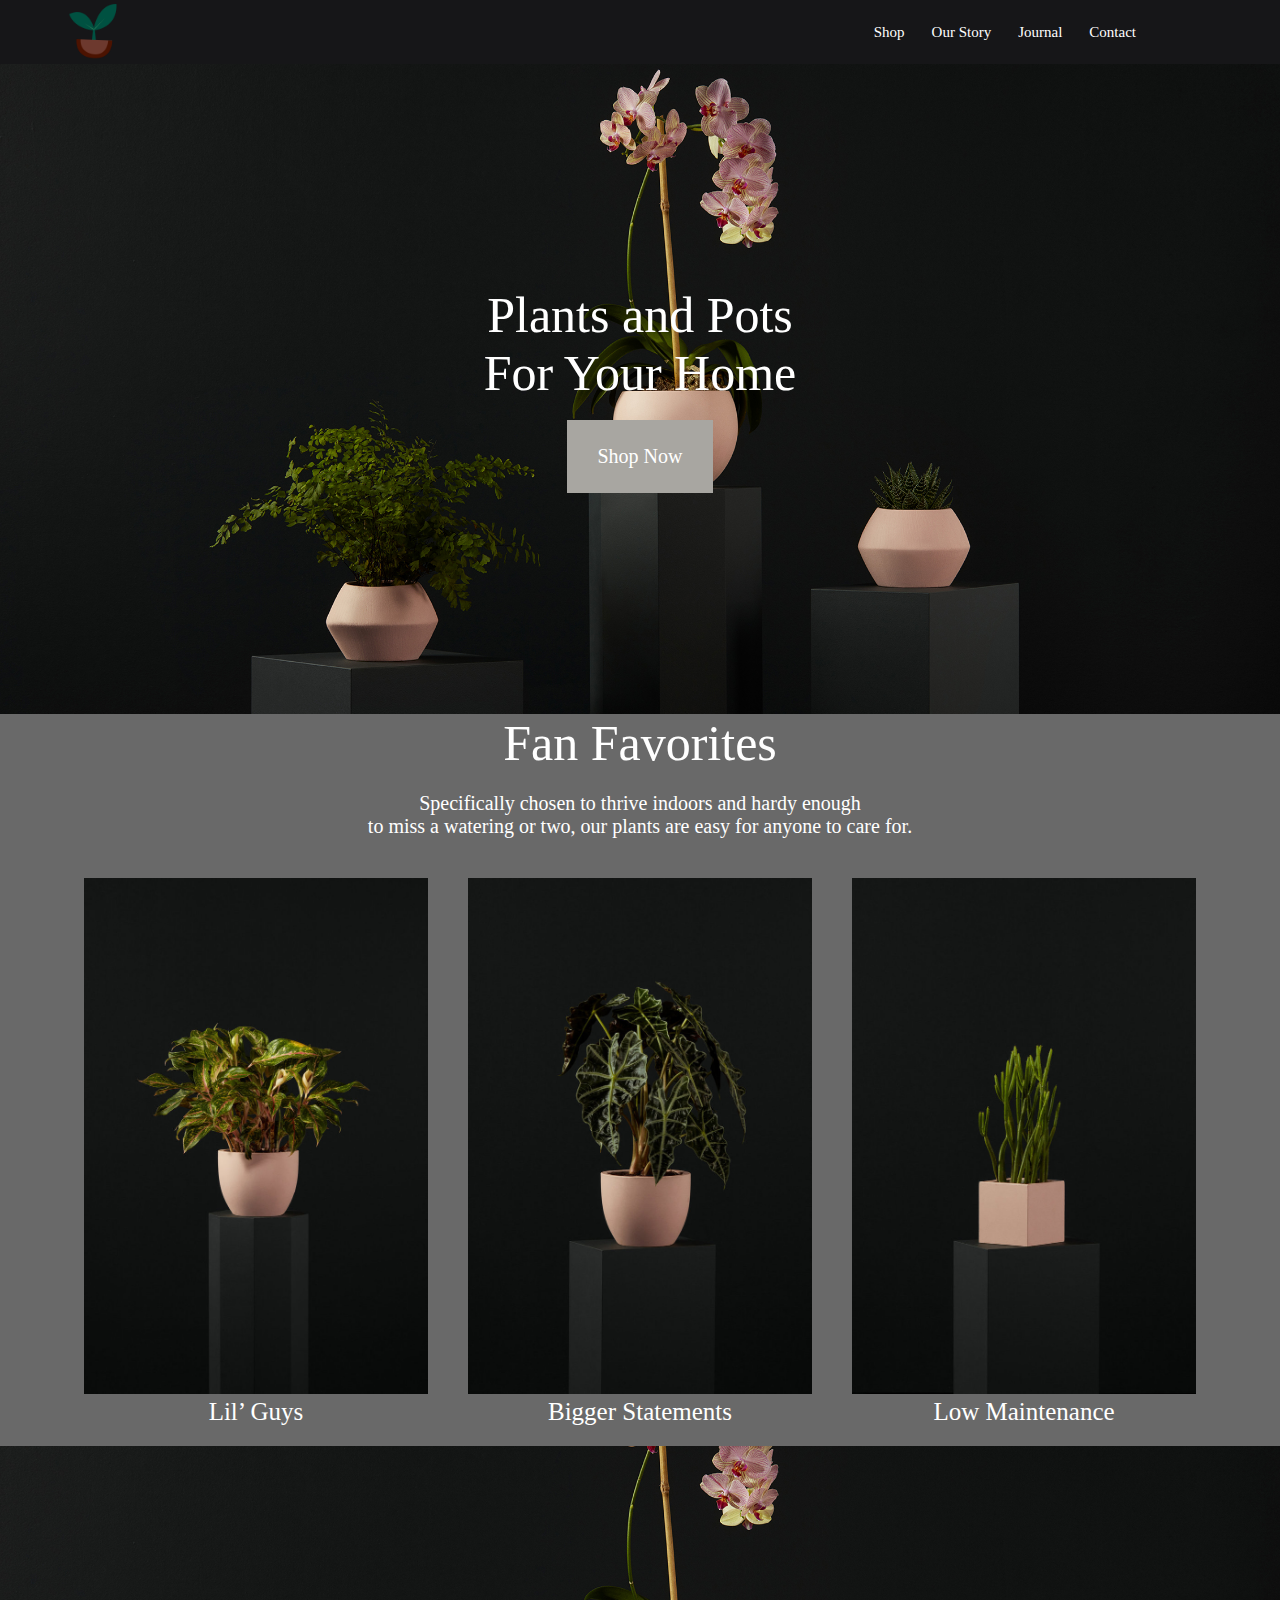
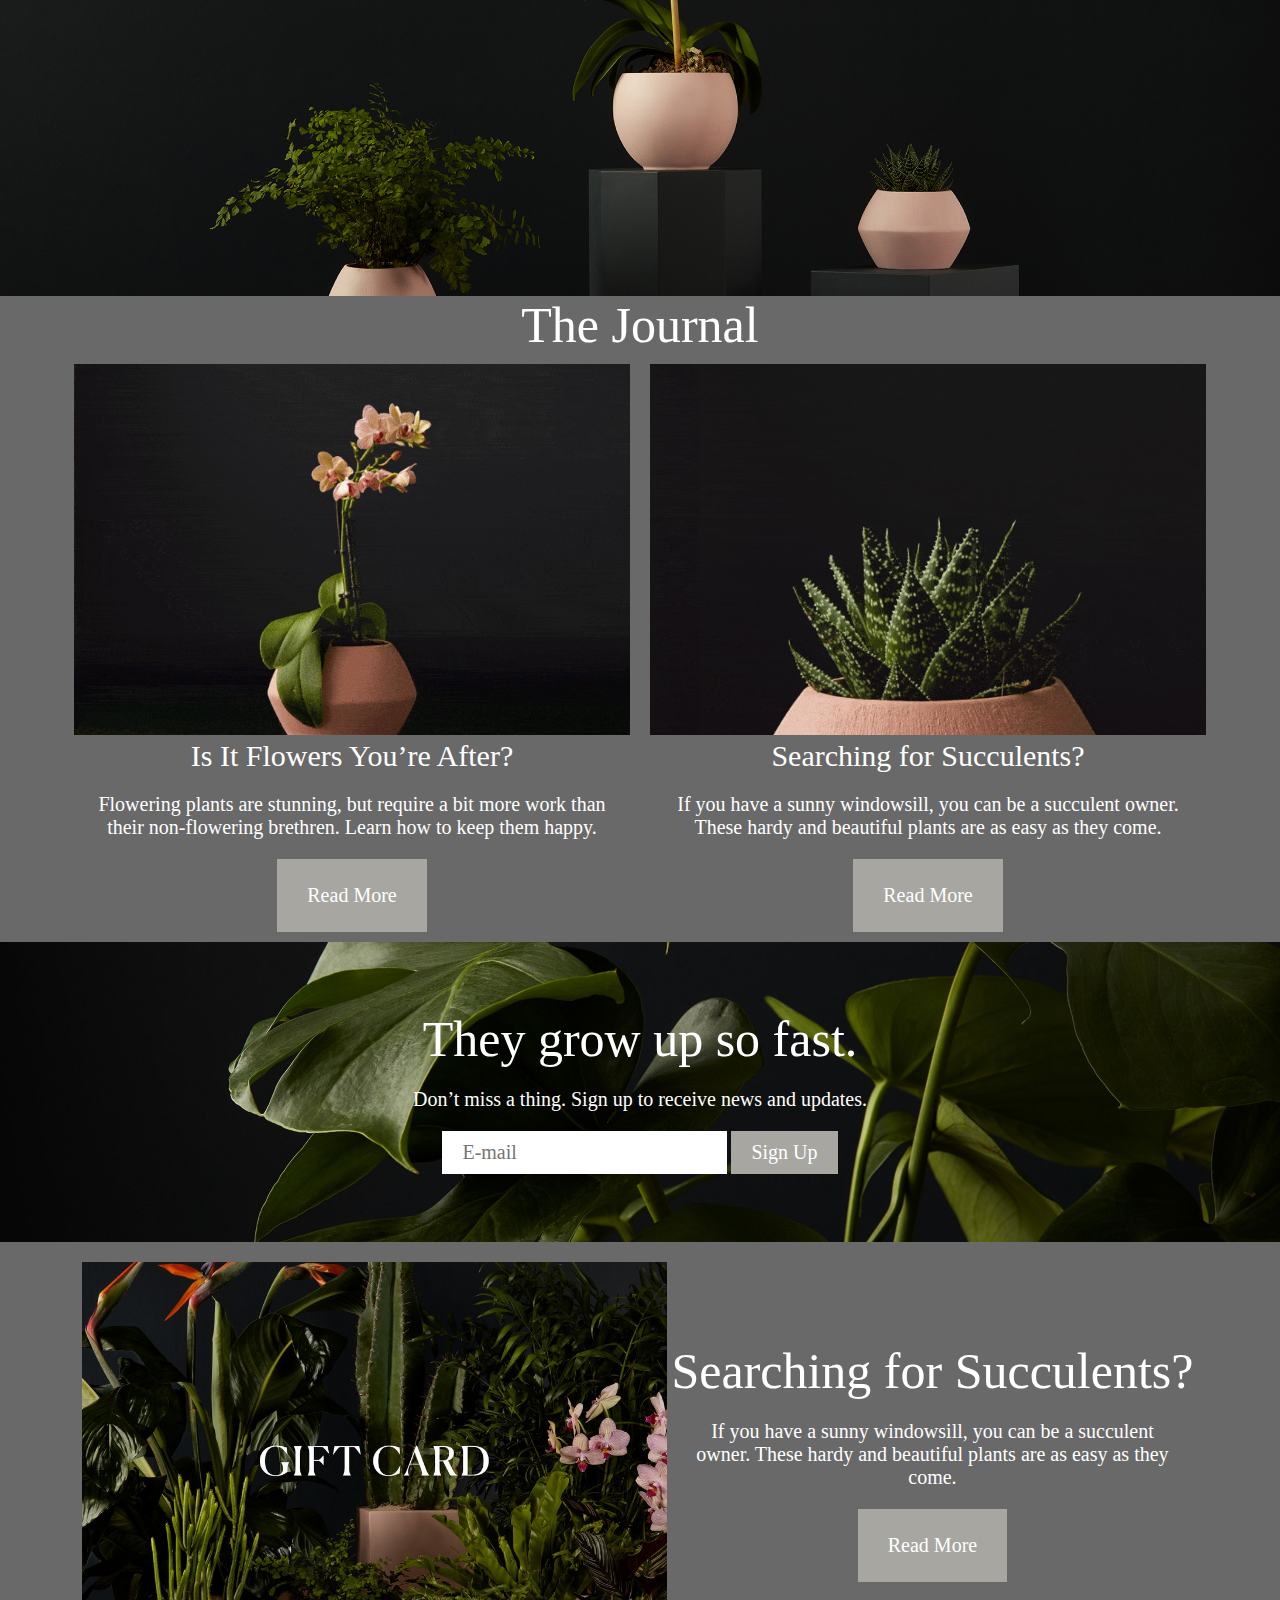
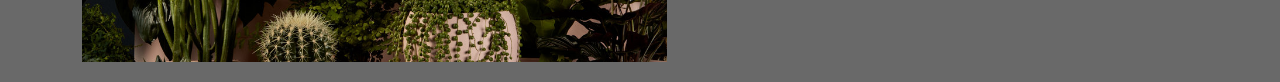
<file: index.html>
<!DOCTYPE html>
<html>
    <head>
        <meta charset="utf-8">
        <title>Plants Shop</title>
        <meta name="viewport" content="width=device-width, initial-scale=1.0">
        <link rel="stylesheet" href="css/style.css">
        <link rel="stylesheet" href="https://use.fontawesome.com/releases/v5.13.0/css/all.css" integrity="sha384-Bfad6CLCknfcloXFOyFnlgtENryhrpZCe29RTifKEixXQZ38WheV+i/6YWSzkz3V" crossorigin="anonymous" />
        
    </head>
    <body>
        <header>
            <div class="container">
                <nav class = "flex__box">
                   <div class="logo"><a href="index.html"><img src="images/l1.htm" alt="" height="60px"></a></div>
                   <div class = "menu flex__box">
                        <ul id = "nav__ul" class = "flex__box">
                            <li><a href="shop.html">Shop</a></li>
                            <li><a href="our-story.html">Our Story</a></li>
                            <li><a href="journal.html">Journal</a></li>
                            <li><a href="contact.html">Contact</a></li>
                        </ul>
                        <div class = "icons flex__box">
                            <a href="#"><i class="fab fa-facebook-f"></i></a>
                            <a href="#"><i class="fab fa-twitter"></i></a>
                            <a href="#"><i class="fab fa-instagram"></i></a>
                            <a href="#"><i class="fas fa-shopping-cart"></i></a>
                        </div>
                    </div>
                    <div class = "burger">
                        <i class="fas fa-bars"></i>
                    </div>
                </nav>
            </div>
        </header>

        <section class="section-one">
            <p class="big-text">Plants and Pots</p>
            <p  class="big-text">For Your Home</p>
            <br>
            <a href="shop.html"><button class="btn">Shop Now</button></a>
        </section>

        <section class="section-two">
            <p class="big-text">Fan Favorites</p>
            <p class="normal-text">
                Specifically chosen to thrive indoors and hardy enough
                <br>
                 to miss a watering or two, our plants are easy for anyone to care for.
            </p>
            <div class="product-container">
                <div class="product-item">
                    <div class="product"><a href="shop-lily.html"><img src="images/1.jpg" alt="" width="100%"></a></div>
                    <p class="big-text">Lil’ Guys</p>
                </div>
                <div class="product-item">
                    <div class="product"><a href="#"><img src="images/2.jpg" alt="" width="100%"></a></div>
                    <p class="big-text">Bigger Statements</p>
                </div>
                <div class="product-item">
                    <div class="product"><a href="#"><img src="images/3.jpg" alt="" width="100%"></a></div>
                    <p class="big-text">Low Maintenance</p>
                </div>
            </div>
        </section>

        <section class="section-three"></section>

    <section class="section-four">
        <p class="big-text">The Journal</p>
        <div class="product-container">
            <div class="product-item">
                <div class="product"><img src="images/4.gif" alt="" width="100%"></div>
                <p class="big-text">Is It Flowers You’re After?</p>
                <p class="normal-text">Flowering plants are stunning, but require a bit more work than their non-flowering brethren. Learn how to keep them happy.</p>
                <a href="journal.html"><button class="btn">Read More</button></a>
            </div>
            <div class="product-item">
                <div class="product"><img src="images/5.gif" alt="" width="100%"></div>
                <p class="big-text">Searching for Succulents?</p>
                <p class="normal-text">If you have a sunny windowsill, you can be a succulent owner. These hardy and beautiful plants are as easy as they come.</p>
                <a href="journal.html"><button class="btn">Read More</button></a>
            </div>
        </div>
    </section>

        <section class="section-five">
            <div class="email-container">
                <p class="big-text">They grow up so fast.</p>
                <p class="normal-text">Don’t miss a thing. Sign up to receive news and updates.</p>
                <input placeholder="E-mail" class="email-input">
                <button class="btn sign-up">Sign Up</button>
            </div>
        </section>

        <section class="section-six">
            <div class="product-container">
                <div class="product-item gift-left">
                </div>
                <div class="product-item gift-right">
                    <p class="big-text">Searching for Succulents?</p>
                    <p class="normal-text">If you have a sunny windowsill, you can be a succulent owner. These hardy and beautiful plants are as easy as they come.</p>
                   <a href="gift-card.html"><button class="btn">Read More</button></a>
                </div>
            </div>
        </section>


        <script src="js/script.js"></script>
    </body>
</html>
</file>
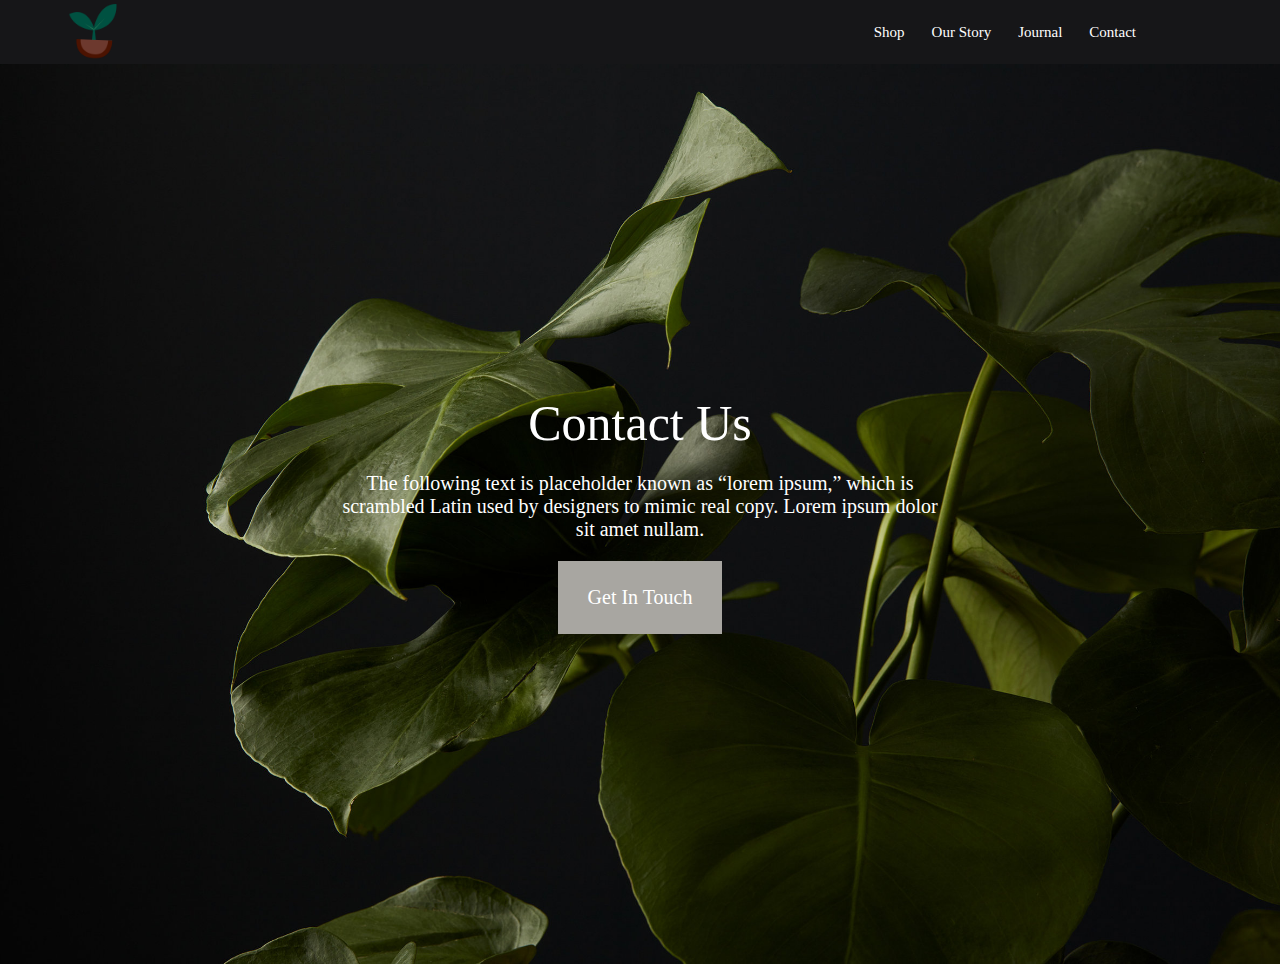
<file: contact.html>
<!DOCTYPE html>
<html>
    <head>
        <meta charset="utf-8">
        <title>Plants Shop | Contact</title>
        <meta name="viewport" content="width=device-width, initial-scale=1.0">
        <link rel="stylesheet" href="css/style.css">
        <link rel="stylesheet" href="https://use.fontawesome.com/releases/v5.13.0/css/all.css" integrity="sha384-Bfad6CLCknfcloXFOyFnlgtENryhrpZCe29RTifKEixXQZ38WheV+i/6YWSzkz3V" crossorigin="anonymous" />
    </head>
    </head>
    <body>
        <header>
            <div class="container">
                <nav class = "flex__box">
                   <div class="logo"><a href="index.html"><img src="images/l1.htm" alt="" height="60px"></a></div>
                   <div class = "menu flex__box">
                        <ul id = "nav__ul" class = "flex__box">
                            <li><a href="shop.html">Shop</a></li>
                            <li><a href="our-story.html">Our Story</a></li>
                            <li><a href="journal.html">Journal</a></li>
                            <li><a href="contact.html">Contact</a></li>
                        </ul>
                        <div class = "icons flex__box">
                            <a href="#"><i class="fab fa-facebook-f"></i></a>
                            <a href="#"><i class="fab fa-twitter"></i></a>
                            <a href="#"><i class="fab fa-instagram"></i></a>
                            <a href="#"><i class="fas fa-shopping-cart"></i></a>
                        </div>
                    </div>
                    <div class = "burger">
                        <i class="fas fa-bars"></i>
                    </div>
                </nav>
            </div>
        </header>

        <div class="contact-bg">
            <div class="contact-container">
                <p class="big-text">Contact Us</p>
                <p class="normal-text">The following text is placeholder known as “lorem ipsum,” which is scrambled Latin used by designers to mimic real copy. Lorem ipsum dolor sit amet nullam.</p>
                <button class="btn">Get In Touch</button>
            </div>
        </div>


        <script src="js/script.js"></script>
    </body>
</html>
</file>
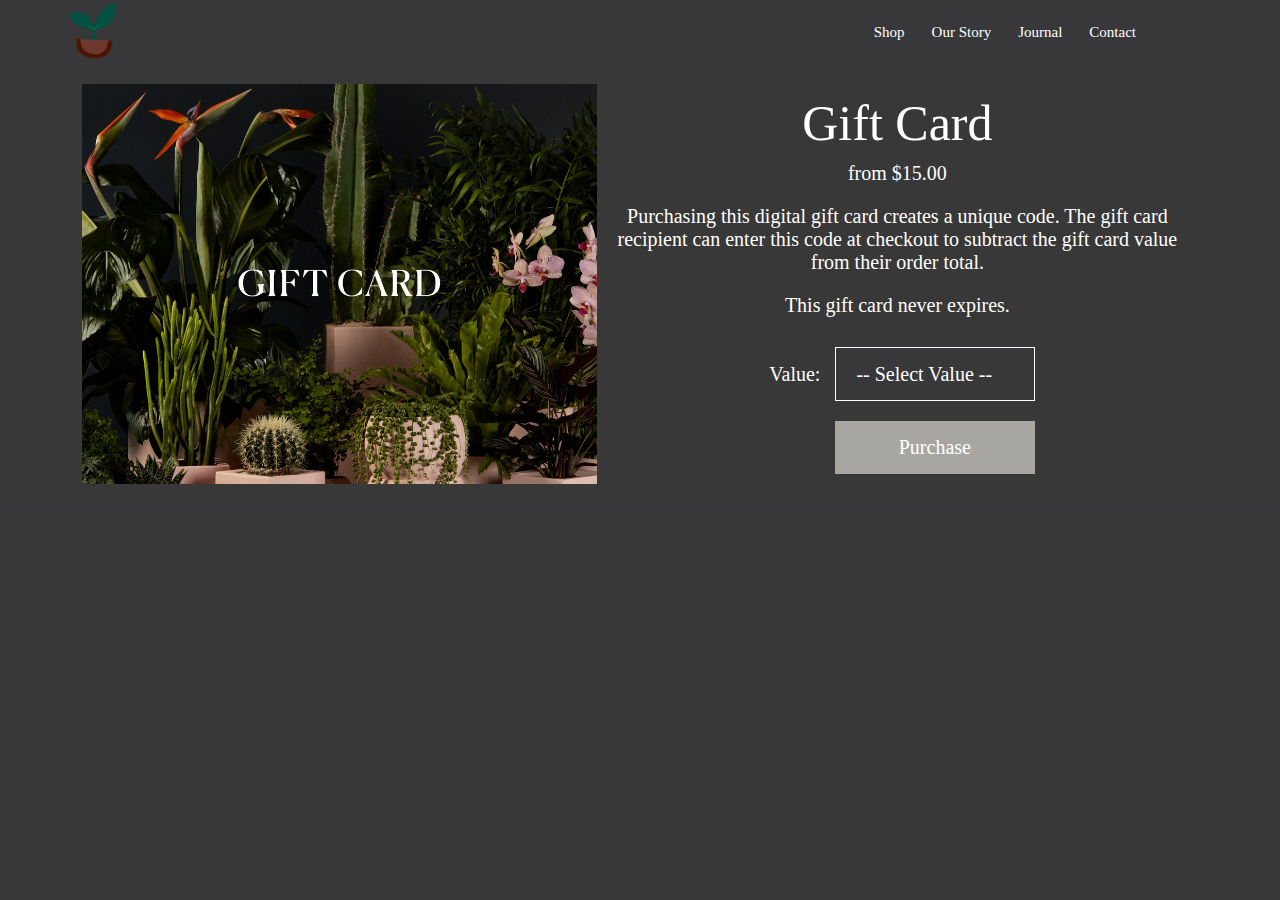
<file: gift-card.html>
<!DOCTYPE html>
<html>
    <head>
        <meta charset="utf-8">
        <title>Plants Shop | Contact</title>
        <meta name="viewport" content="width=device-width, initial-scale=1.0">
        <link rel="stylesheet" href="css/style.css">
        <link rel="stylesheet" href="https://use.fontawesome.com/releases/v5.13.0/css/all.css" integrity="sha384-Bfad6CLCknfcloXFOyFnlgtENryhrpZCe29RTifKEixXQZ38WheV+i/6YWSzkz3V" crossorigin="anonymous" />
    </head>
    <body id="shop-header">
        <header>
            <div class="container">
                <nav class = "flex__box">
                   <div class="logo"><a href="index.html"><img src="images/l1.htm" alt="" height="60px"></a></div>
                   <div class = "menu flex__box">
                        <ul id = "nav__ul" class = "flex__box">
                            <li><a href="shop.html">Shop</a></li>
                            <li><a href="our-story.html">Our Story</a></li>
                            <li><a href="journal.html">Journal</a></li>
                            <li><a href="contact.html">Contact</a></li>
                        </ul>
                        <div class = "icons flex__box">
                            <a href="#"><i class="fab fa-facebook-f"></i></a>
                            <a href="#"><i class="fab fa-twitter"></i></a>
                            <a href="#"><i class="fab fa-instagram"></i></a>
                            <a href="#"><i class="fas fa-shopping-cart"></i></a>
                        </div>
                    </div>
                    <div class = "burger">
                        <i class="fas fa-bars"></i>
                    </div>
                </nav>
            </div>
        </header>
        
        <section class="section-six" id="gift-card-purchase">
            <div class="product-container">
                <div class="product-item gift-left">
                </div>
                <div class="product-item gift-right">
                    <p class="big-text">Gift Card</p>
                    <p id="gift-card-value" class="normal-text">from $15.00</p>
                    <p class="normal-text">Purchasing this digital gift card creates a unique code. The gift card recipient can enter this code at checkout to subtract the gift card value from their order total.</p>
                    <p class="normal-text">This gift card never expires.</p>
                    <!-- <button class="btn">Purchase</button> -->
                    <form  class="gCard-form">
                        <label for="gCard-value" class="normal-text">Value: </label>
                        <select id="gCard-value" >
                            <option value="from $15.00">-- Select Value --</option>
                            <option value="$15.00">$15.00</option>
                            <option value="$20.00">$20.00</option>
                            <option value="$25.00">$25.00</option>
                            <option value="$30.00">$30.00</option>
                        </select>
                    </form>
                    <input type="submit" value="Purchase" class="btn" id="gift-card">

                </div>
            </div>
        </section>














        <script src="js/script.js"></script>
    </body>
</html>
</file>
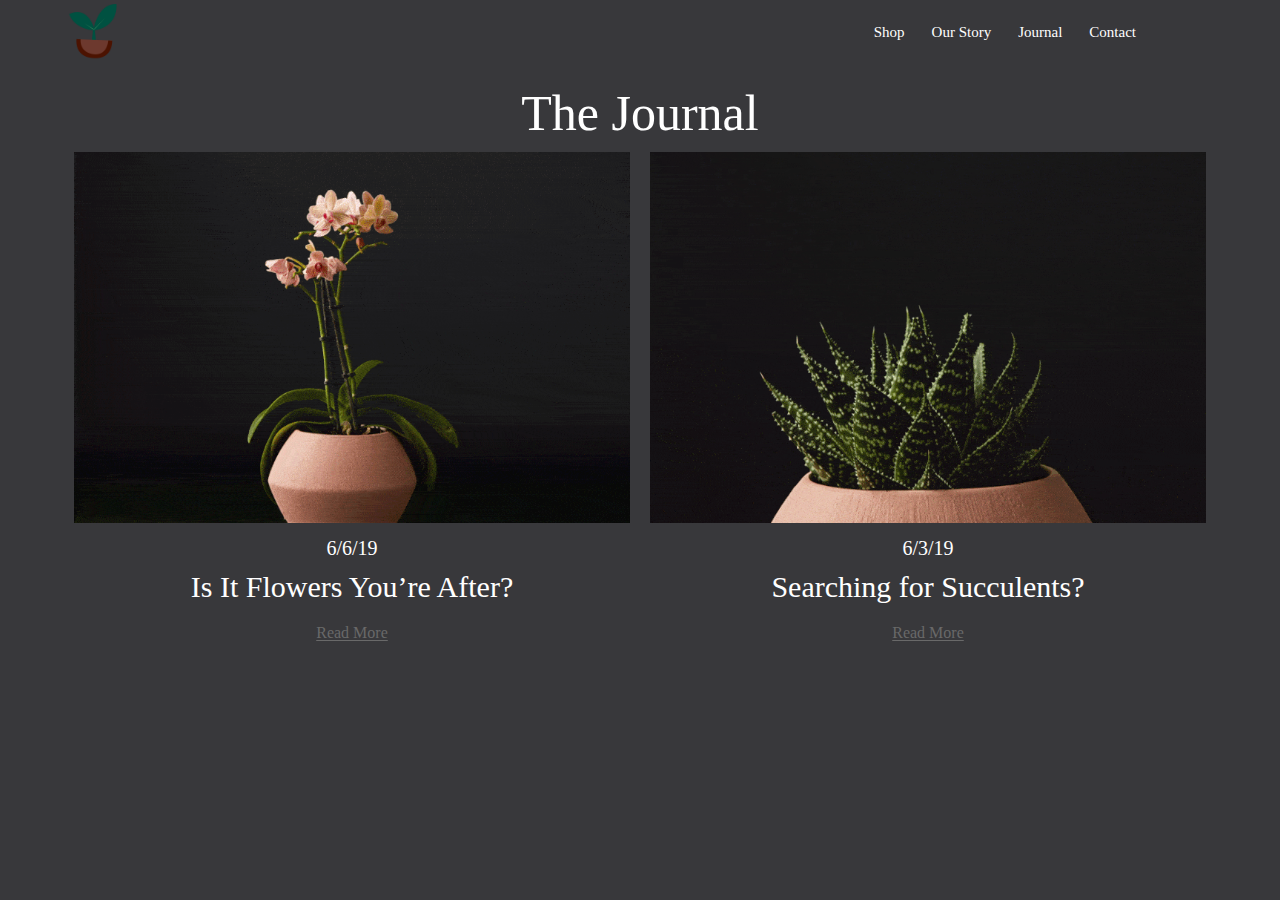
<file: journal.html>
<!DOCTYPE html>
<html>
    <head>
        <meta charset="utf-8">
        <title>Plants Shop | Journal</title>
        <meta name="viewport" content="width=device-width, initial-scale=1.0">
        <link rel="stylesheet" href="css/style.css">
        <link rel="stylesheet" href="https://use.fontawesome.com/releases/v5.13.0/css/all.css" integrity="sha384-Bfad6CLCknfcloXFOyFnlgtENryhrpZCe29RTifKEixXQZ38WheV+i/6YWSzkz3V" crossorigin="anonymous" />

    </head>
    <body id="shop-header">
        <header>
            <div class="container">
                <nav class = "flex__box">
                   <div class="logo"><a href="index.html"><img src="images/l1.htm" alt="" height="60px"></a></div>
                   <div class = "menu flex__box">
                        <ul id = "nav__ul" class = "flex__box">
                            <li><a href="shop.html">Shop</a></li>
                            <li><a href="our-story.html">Our Story</a></li>
                            <li><a href="journal.html">Journal</a></li>
                            <li><a href="contact.html">Contact</a></li>
                        </ul>
                        <div class = "icons flex__box">
                            <a href="#"><i class="fab fa-facebook-f"></i></a>
                            <a href="#"><i class="fab fa-twitter"></i></a>
                            <a href="#"><i class="fab fa-instagram"></i></a>
                            <a href="#"><i class="fas fa-shopping-cart"></i></a>
                        </div>
                    </div>
                    <div class = "burger">
                        <i class="fas fa-bars"></i>
                    </div>
                </nav>
            </div>
        </header>

        <section class="section-four">
            <p class="big-text">The Journal</p>
            <div class="product-container">
                <div class="product-item">
                    <div class="product"><img src="images/4.gif" alt="" width="100%"></div>
                    <p class="normal-text">6/6/19</p>
                    <p class="big-text">Is It Flowers You’re After?</p>
                    <a href="read-more.html" class="read-more-link">Read More</a>
                </div>
                <div class="product-item">
                    <div class="product"><img src="images/5.gif" alt="" width="100%"></div>
                    <p class="normal-text">6/3/19</p>
                    <p class="big-text">Searching for Succulents?</p>
                    <a href="read-more.html" class="read-more-link">Read More</a>
                </div>
            </div>
        </section>



        <script src="js/script.js"></script>
    </body>
</html>
</file>
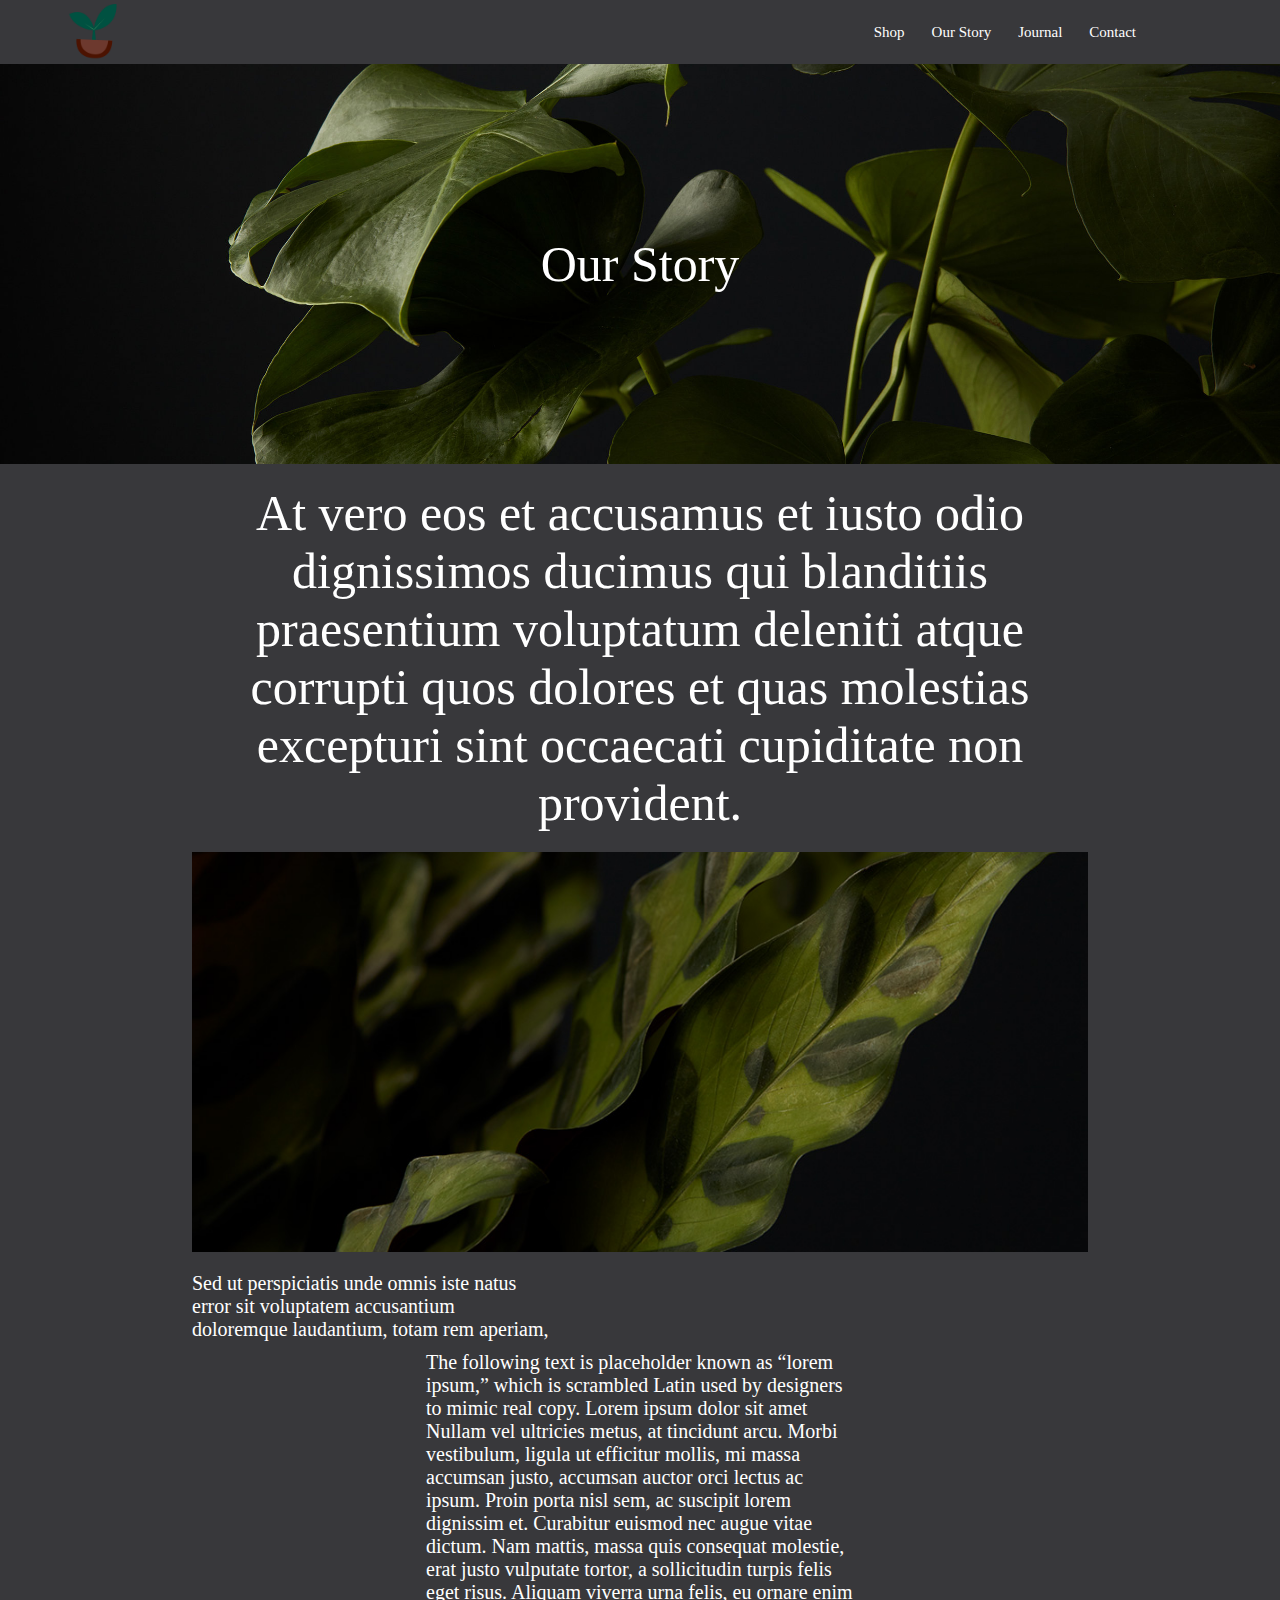
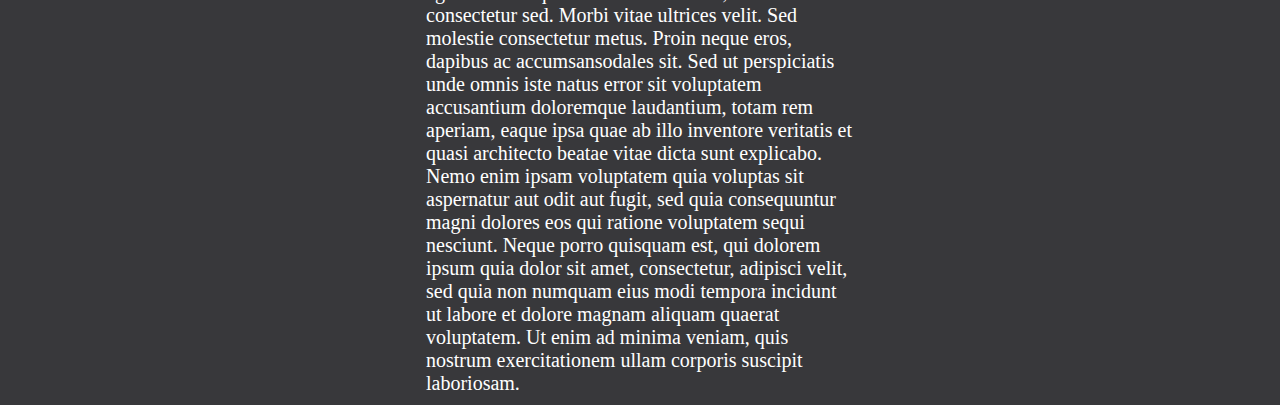
<file: our-story.html>
<!DOCTYPE html>
<html>
    <head>
        <meta charset="utf-8">
        <title>Plants Shop | Our Story</title>
        <meta name="viewport" content="width=device-width, initial-scale=1.0">
        <link rel="stylesheet" href="css/style.css">
        <link rel="stylesheet" href="https://use.fontawesome.com/releases/v5.13.0/css/all.css" integrity="sha384-Bfad6CLCknfcloXFOyFnlgtENryhrpZCe29RTifKEixXQZ38WheV+i/6YWSzkz3V" crossorigin="anonymous" />
    </head>
    <body id="shop-header">
        <header>
            <div class="container">
                <nav class = "flex__box">
                   <div class="logo"><a href="index.html"><img src="images/l1.htm" alt="" height="60px"></a></div>
                   <div class = "menu flex__box">
                        <ul id = "nav__ul" class = "flex__box">
                            <li><a href="shop.html">Shop</a></li>
                            <li><a href="our-story.html">Our Story</a></li>
                            <li><a href="journal.html">Journal</a></li>
                            <li><a href="contact.html">Contact</a></li>
                        </ul>
                        <div class = "icons flex__box">
                            <a href="#"><i class="fab fa-facebook-f"></i></a>
                            <a href="#"><i class="fab fa-twitter"></i></a>
                            <a href="#"><i class="fab fa-instagram"></i></a>
                            <a href="#"><i class="fas fa-shopping-cart"></i></a>
                        </div>
                    </div>
                    <div class = "burger">
                        <i class="fas fa-bars"></i>
                    </div>
                </nav>
            </div>
        </header>

        <div class="pic-bg">
            <h1 class="big-text">Our Story</h1>
        </div>

        <div class="our-story-shop-text">
            <h1 class="big-text">
                At vero eos et accusamus et iusto odio dignissimos ducimus qui blanditiis praesentium voluptatum deleniti atque corrupti quos dolores et quas molestias excepturi sint occaecati cupiditate non provident.

            </h1>
        </div>

        <div class="our-story-pic-section">
            <!-- <img src="images/plant-textures-2.jpg" alt="" height="600px"> -->
            <div class="our-story-pic"></div>
            <p class="normal-text-left">
                Sed ut perspiciatis unde omnis iste natus error sit voluptatem accusantium doloremque laudantium, totam rem aperiam,
            </p>
            <p class="normal-text">
                The following text is placeholder known as “lorem ipsum,” which is scrambled Latin used by designers to mimic real copy. Lorem ipsum dolor sit amet Nullam vel ultricies metus, at tincidunt arcu. Morbi vestibulum, ligula ut efficitur mollis, mi massa accumsan justo, accumsan auctor orci lectus ac ipsum. Proin porta nisl sem, ac suscipit lorem dignissim et. Curabitur euismod nec augue vitae dictum. Nam mattis, massa quis consequat molestie, erat justo vulputate tortor, a sollicitudin turpis felis eget risus. Aliquam viverra urna felis, eu ornare enim consectetur sed. Morbi vitae ultrices velit. Sed molestie consectetur metus. Proin neque eros, dapibus ac accumsansodales sit.

Sed ut perspiciatis unde omnis iste natus error sit voluptatem accusantium doloremque laudantium, totam rem aperiam, eaque ipsa quae ab illo inventore veritatis et quasi architecto beatae vitae dicta sunt explicabo. Nemo enim ipsam voluptatem quia voluptas sit aspernatur aut odit aut fugit, sed quia consequuntur magni dolores eos qui ratione voluptatem sequi nesciunt. Neque porro quisquam est, qui dolorem ipsum quia dolor sit amet, consectetur, adipisci velit, sed quia non numquam eius modi tempora incidunt ut labore et dolore magnam aliquam quaerat voluptatem. Ut enim ad minima veniam, quis nostrum exercitationem ullam corporis suscipit laboriosam.
            </p>
        </div>



        
        


        <script src="js/script.js"></script>   
    </body>
</html>
</file>
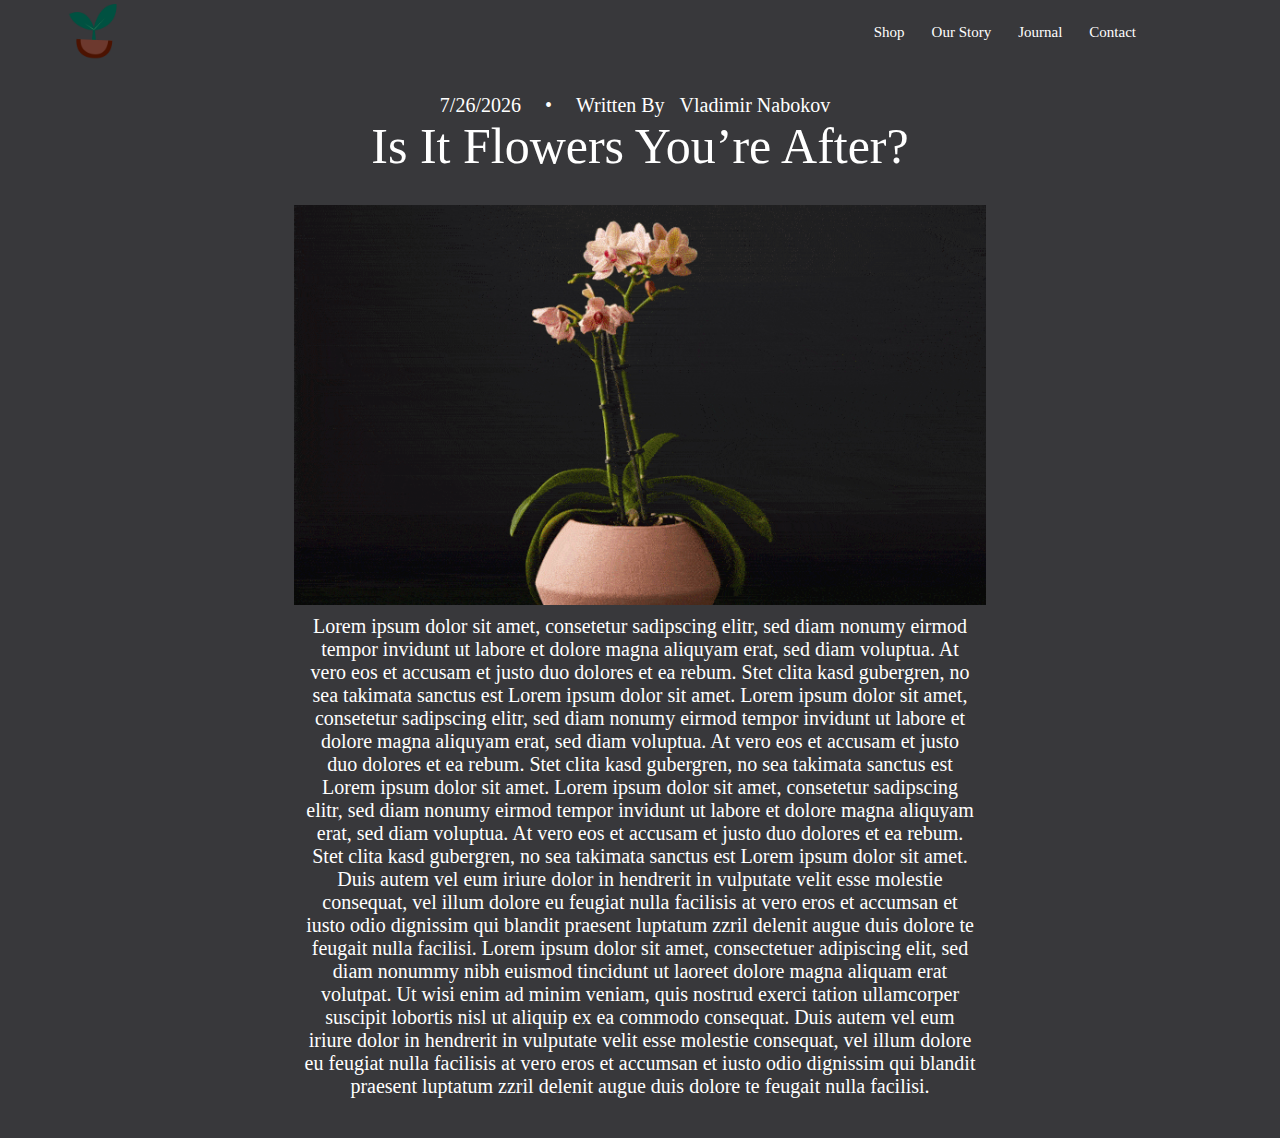
<file: read-more.html>
<!DOCTYPE html>
<html lang="en">
<head>
    <meta charset="UTF-8">
    <meta http-equiv="X-UA-Compatible" content="IE=edge">
    <meta name="viewport" content="width=device-width, initial-scale=1.0">
    <title>Read More</title>
    <link rel="stylesheet" href="css/style.css">
    <link rel="stylesheet" href="https://use.fontawesome.com/releases/v5.13.0/css/all.css" integrity="sha384-Bfad6CLCknfcloXFOyFnlgtENryhrpZCe29RTifKEixXQZ38WheV+i/6YWSzkz3V" crossorigin="anonymous" />
</head>
<body id="shop-header">
    <header>
        <div class="container">
            <nav class = "flex__box">
               <div class="logo"><a href="index.html"><img src="images/l1.htm" alt="" height="60px"></a></div>
               <div class = "menu flex__box">
                    <ul id = "nav__ul" class = "flex__box">
                        <li><a href="shop.html">Shop</a></li>
                        <li><a href="our-story.html">Our Story</a></li>
                        <li><a href="journal.html">Journal</a></li>
                        <li><a href="contact.html">Contact</a></li>
                    </ul>
                    <div class = "icons flex__box">
                        <a href="#"><i class="fab fa-facebook-f"></i></a>
                        <a href="#"><i class="fab fa-twitter"></i></a>
                        <a href="#"><i class="fab fa-instagram"></i></a>
                        <a href="#"><i class="fas fa-shopping-cart"></i></a>
                    </div>
                </div>
                <div class = "burger">
                    <i class="fas fa-bars"></i>
                </div>
            </nav>
        </div>
    </header>

    <div class="container">
     <div class="read-more-heading"  class="normal-text">
        <span class="normal-text" id="current-date"></span>
        <span class="normal-text">&#8226;</span>
        <span class="normal-text">Written By <span class="normal-text" id="author-name"></span></span>
        <p class="big-text">Is It Flowers You’re After?</p>
     </div>

     <div class="read-more-content">
        <div class="read-more-img"></div>
        <p class="normal-text">
            Lorem ipsum dolor sit amet, consetetur sadipscing elitr, sed diam nonumy eirmod tempor invidunt ut labore et dolore magna aliquyam erat, sed diam voluptua. At vero eos et accusam et justo duo dolores et ea rebum. Stet clita kasd gubergren, no sea takimata sanctus est Lorem ipsum dolor sit amet. Lorem ipsum dolor sit amet, consetetur sadipscing elitr, sed diam nonumy eirmod tempor invidunt ut labore et dolore magna aliquyam erat, sed diam voluptua. At vero eos et accusam et justo duo dolores et ea rebum. Stet clita kasd gubergren, no sea takimata sanctus est Lorem ipsum dolor sit amet. Lorem ipsum dolor sit amet, consetetur sadipscing elitr, sed diam nonumy eirmod tempor invidunt ut labore et dolore magna aliquyam erat, sed diam voluptua. At vero eos et accusam et justo duo dolores et ea rebum. Stet clita kasd gubergren, no sea takimata sanctus est Lorem ipsum dolor sit amet.

Duis autem vel eum iriure dolor in hendrerit in vulputate velit esse molestie consequat, vel illum dolore eu feugiat nulla facilisis at vero eros et accumsan et iusto odio dignissim qui blandit praesent luptatum zzril delenit augue duis dolore te feugait nulla facilisi. Lorem ipsum dolor sit amet, consectetuer adipiscing elit, sed diam nonummy nibh euismod tincidunt ut laoreet dolore magna aliquam erat volutpat.

Ut wisi enim ad minim veniam, quis nostrud exerci tation ullamcorper suscipit lobortis nisl ut aliquip ex ea commodo consequat. Duis autem vel eum iriure dolor in hendrerit in vulputate velit esse molestie consequat, vel illum dolore eu feugiat nulla facilisis at vero eros et accumsan et iusto odio dignissim qui blandit praesent luptatum zzril delenit augue duis dolore te feugait nulla facilisi.
        </p>

     </div>

    </div>


    <script src="js/script.js"></script>
    <script src="js/read-more.js"></script>
    
    
</body>
</html>
</file>
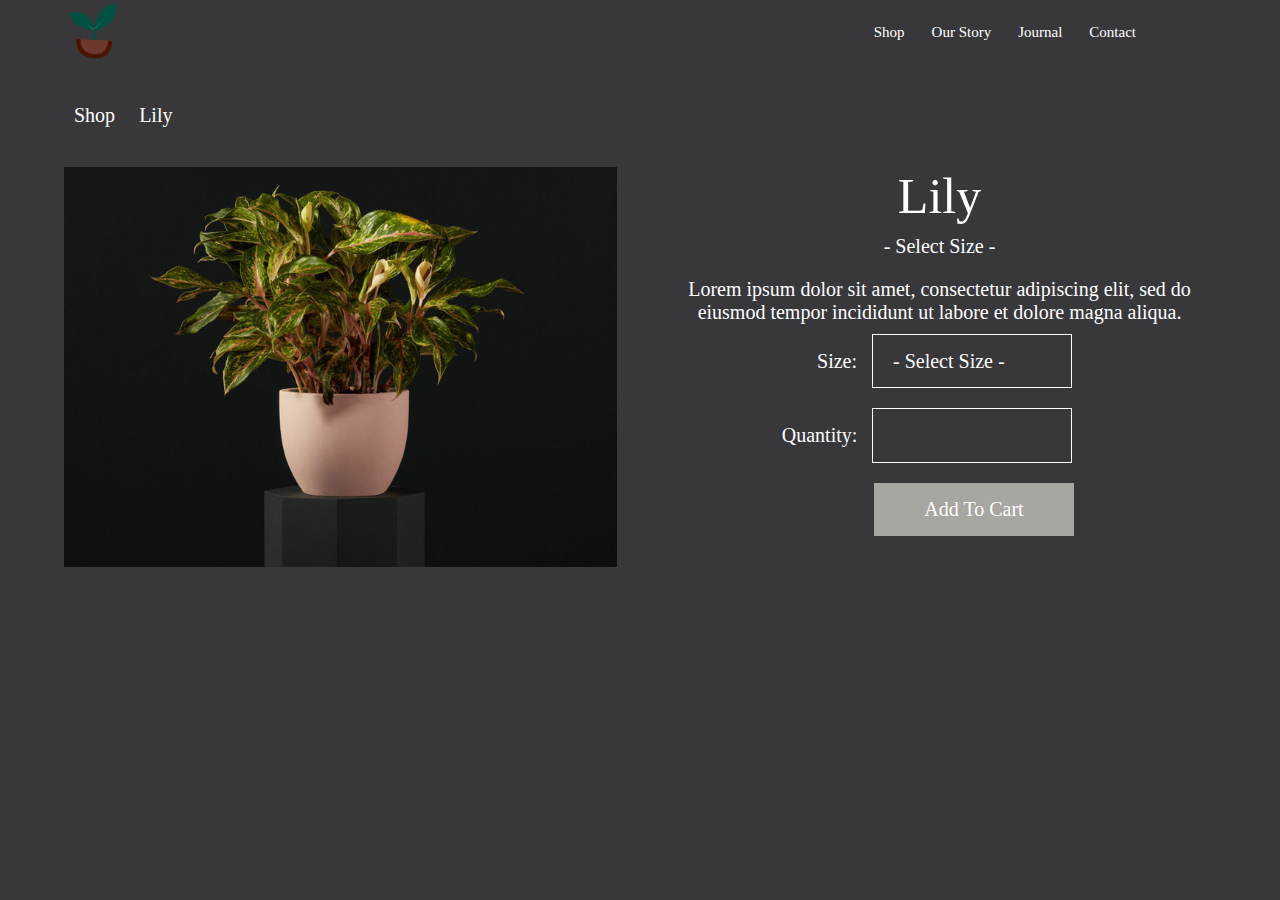
<file: shop-lily.html>
<!DOCTYPE html>
<html>
    <head>
        <meta charset="utf-8">
        <title>Plants Shop | Shop | Lily</title>
        <meta name="viewport" content="width=device-width, initial-scale=1.0">
        <link rel="stylesheet" href="css/style.css">
        <link rel="stylesheet" href="https://use.fontawesome.com/releases/v5.13.0/css/all.css" integrity="sha384-Bfad6CLCknfcloXFOyFnlgtENryhrpZCe29RTifKEixXQZ38WheV+i/6YWSzkz3V" crossorigin="anonymous" />

    </head>
    <body id="shop-header">
        <header>
            <div class="container">
                <nav class = "flex__box">
                   <div class="logo"><a href="index.html"><img src="images/l1.htm" alt="" height="60px"></a></div>
                   <div class = "menu flex__box">
                        <ul id = "nav__ul" class = "flex__box">
                            <li><a href="shop.html">Shop</a></li>
                            <li><a href="our-story.html">Our Story</a></li>
                            <li><a href="journal.html">Journal</a></li>
                            <li><a href="contact.html">Contact</a></li>
                        </ul>
                        <div class = "icons flex__box">
                            <a href="#"><i class="fab fa-facebook-f"></i></a>
                            <a href="#"><i class="fab fa-twitter"></i></a>
                            <a href="#"><i class="fab fa-instagram"></i></a>
                            <a href="#"><i class="fas fa-shopping-cart"></i></a>
                        </div>
                    </div>
                    <div class = "burger">
                        <i class="fas fa-bars"></i>
                    </div>
                </nav>
            </div>
        </header>

        <div class="container">
            <div class="shop-navigation">
                <a href="shop.html" class="normal-text">Shop</a>
                <span style="color: white;"><i class="fas fa-chevron-circle-right"></i></span>
                <a href="#" class="normal-text">Lily</a>
            </div>
            <div class="shop-item-container">
                <div class="shop-item-slider">
                    <button class="prev-button"><i class="fas fa-chevron-left"></i></button>
                    <button class="next-button"><i class="fas fa-chevron-right"></i></button>
                </div>
                <div class="shop-item-info">
                    <p class="big-text">Lily</p>
                    <p id="shop-plant-size" class="normal-text">- Select Size -</p>
                    <p class="normal-text">
                        Lorem ipsum dolor sit amet, consectetur adipiscing elit, sed do eiusmod tempor incididunt ut labore et dolore magna aliqua.
                    </p>
                    <form  class="shop-plant-form">
                        <label for="shop-plant-size-value" class="normal-text">Size: </label>
                        <select id="shop-plant-size-value">
                            <option value="- Select Size -">- Select Size -</option>
                            <option value="20">Small</option>
                            <option value="30">Medium</option>
                            <option value="40">Large</option>
                        </select>
                    </form>
                    <form  class="shop-plant-form">
                        <label for="shop-plant-size-value" class="normal-text" style="margin-left: -35px;">Quantity: </label>
                        <input type="number" name="quantity" class="plant-quantity" id="shop-plant-qnt-value" min="1" style=" margin-top: 20px;">
                    </form>
                    <button class="btn" id="gift-card" style="margin-left: -6px;">Add To Cart</button>
                </div>
            </div>
        </div>


     



        <script src="js/script.js"></script>
    </body>
</html>
</file>
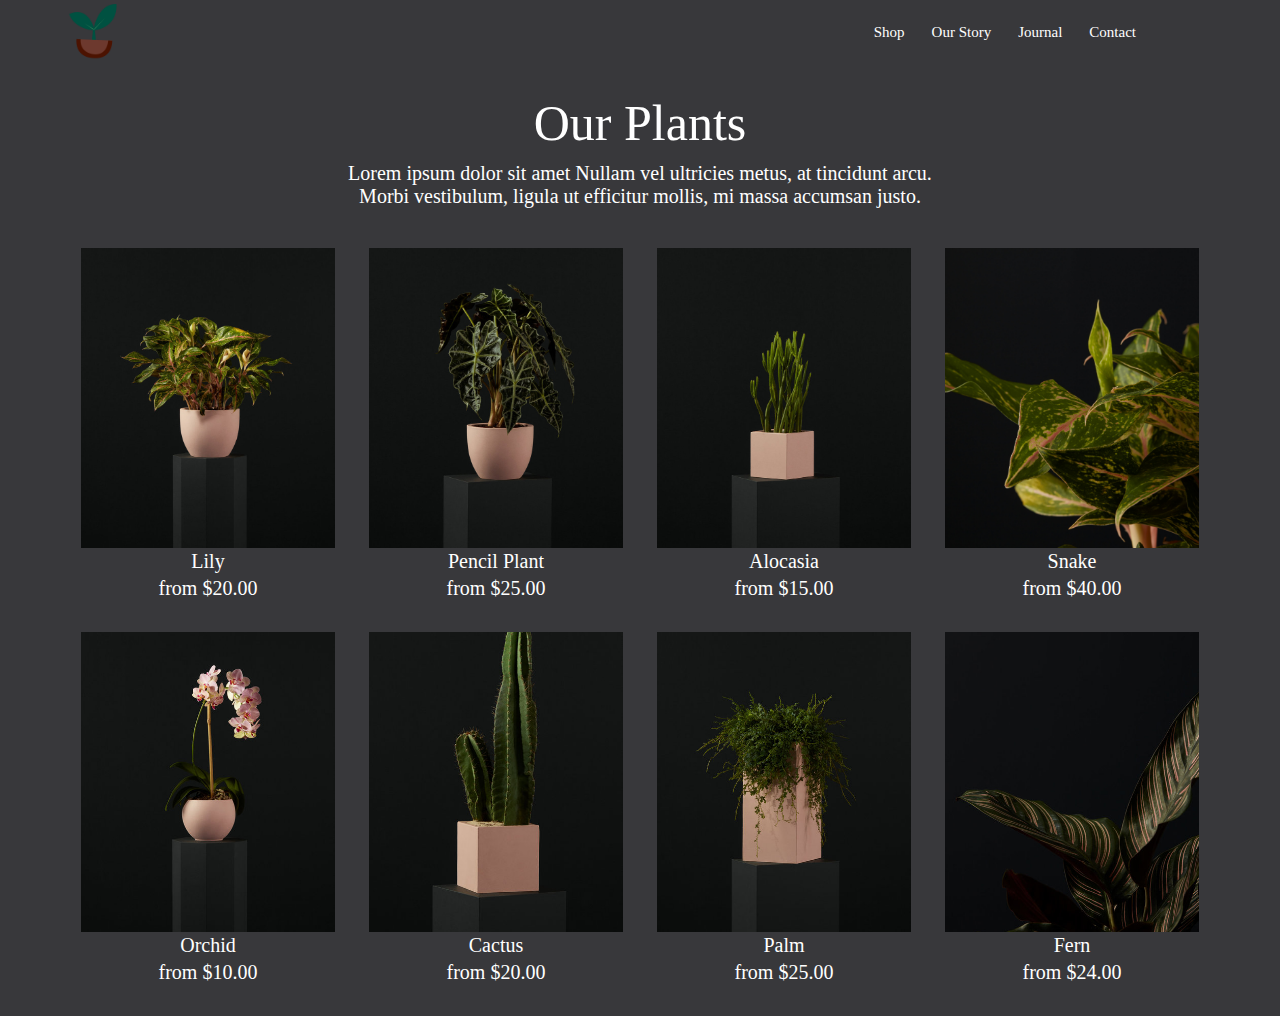
<file: shop.html>
<!DOCTYPE html>
<html> 
    <head>
        <meta charset="utf-8">
        <title>Plants Shop | Shop</title>
        <meta name="viewport" content="width=device-width, initial-scale=1.0">
        <link rel="stylesheet" href="css/style.css">
        <link rel="stylesheet" href="https://use.fontawesome.com/releases/v5.13.0/css/all.css" integrity="sha384-Bfad6CLCknfcloXFOyFnlgtENryhrpZCe29RTifKEixXQZ38WheV+i/6YWSzkz3V" crossorigin="anonymous" />
    </head>
    <body id="shop-header">
        <header>
            <div class="container">
                <nav class = "flex__box">
                   <div class="logo"><a href="index.html"><img src="images/l1.htm" alt=""  height="60px"></a></div>
                   <div class = "menu flex__box">
                        <ul id = "nav__ul" class = "flex__box">
                            <li><a href="shop.html">Shop</a></li>
                            <li><a href="our-story.html">Our Story</a></li>
                            <li><a href="journal.html">Journal</a></li>
                            <li><a href="contact.html">Contact</a></li>
                        </ul>
                        <div class = "icons flex__box">
                            <a href="#"><i class="fab fa-facebook-f"></i></a>
                            <a href="#"><i class="fab fa-twitter"></i></a>
                            <a href="#"><i class="fab fa-instagram"></i></a>
                            <a href="#"><i class="fas fa-shopping-cart"></i></a>
                        </div>
                    </div>
                    <div class = "burger">
                        <i class="fas fa-bars"></i>
                    </div>
                </nav>
            </div>
        </header>

        <div class="container">
            <div class="shop-text">
                <p class="big-text">Our Plants</p>
                <p class="normal-text">Lorem ipsum dolor sit amet Nullam vel ultricies metus, at tincidunt arcu.
                <br>
                 Morbi vestibulum, ligula ut efficitur mollis, mi massa accumsan justo.</p>
            </div>
        </div>

      <div class="container">
        <div class="shop-plant-container">
            <div class="shop-plant-item-row">
                <div class="shop-plant-item">
                    <a href="shop-lily.html"><div class="shop-plant-bg lily"></div></a>
                    <p class="normal-text">Lily</p>
                    <p class="normal-text">from $20.00</p>
                </div>
                <div class="shop-plant-item">
                    <a href="shop-lily.html"><div class="shop-plant-bg pencilPlant"></div></a>
                    <p class="normal-text">Pencil Plant</p>
                    <p class="normal-text">from $25.00</p>
                </div>
                <div class="shop-plant-item">
                    <a href="shop-lily.html"><div class="shop-plant-bg alocasia"></div></a>
                    <p class="normal-text">Alocasia</p>
                    <p class="normal-text">from $15.00</p>
                </div>
                <div class="shop-plant-item">
                    <a href="shop-lily.html"><div class="shop-plant-bg snake"></div></a>
                    <p class="normal-text">Snake</p>
                    <p class="normal-text">from $40.00</p>
                </div>
            </div>
            <div class="shop-plant-item-row">
                <div class="shop-plant-item">
                    <a href="shop-lily.html"><div class="shop-plant-bg orchid"></div></a>
                    <p class="normal-text">Orchid</p>
                    <p class="normal-text">from $10.00</p>
                </div>
                <div class="shop-plant-item">
                    <a href="shop-lily.html"><div class="shop-plant-bg cactus"></div></a>
                    <p class="normal-text">Cactus</p>
                    <p class="normal-text">from $20.00</p>
                </div>
                <div class="shop-plant-item">
                    <a href="shop-lily.html"><div class="shop-plant-bg palm"></div></a>
                    <p class="normal-text">Palm</p>
                    <p class="normal-text">from $25.00</p>
                </div>
                <div class="shop-plant-item">
                    <a href="shop-lily.html"><div class="shop-plant-bg fern"></div></a>
                    <p class="normal-text">Fern</p>
                    <p class="normal-text">from $24.00</p>
                </div>
            </div>
        </div>
      </div>
        


      <script src="js/script.js"></script>
    </body>
</html>
</file>
<file: css/style.css>
* {
    box-sizing: border-box;
    margin: 0;
    padding: 0;
    border: 0;
    font-family: 'Times New Roman', Times, serif;
}

.flex__box {
    display: flex;
    justify-content: space-between;
    align-items: center;
}

ul {
    list-style-type: none;
}

a {
    text-decoration: none;
    color:white;
}

header {
    z-index: 1;
    color:white;
    font-size: 15px;
    background-color: rgb(22, 22, 24);
}

header::after {
    position: absolute;
    content: "";
    top: 0;
    left: 0;
    width: 100%;
    height: 100%;
    /* background-color: rgb(22, 22, 24); */
    opacity: 0.7;
    z-index: -1;
}

.container {
    width:90%;
    margin:0 auto;
}

#nav__ul {
    margin-right: 20px;
}

header nav .menu i{
    margin-left: 1em;
}

header nav .menu ul li {
    margin-left: 1.8em;
}

.burger {
    display: none;
}

.flex__col {
    display: flex;
    flex-direction: column;
    justify-content: center;
    align-items: center;
}


#nav__ul li:hover {
    text-decoration-line: underline;
    text-underline-offset: 3px;
}

.section-one {
    width: 100%;
    height: 650px;
    background: url(../images/section3-bg.jpg) center no-repeat;
    background-size: cover;
   display: flex;
   flex-direction: column;
   align-items: center;
   justify-content: center;
}

.big-text {
    color: white;
    font-size: 50px;
    font-weight: lighter;
    text-align: center;
}

.btn {
    background-color: #a8a6a1;
    color: white;
    padding: 25px 30px;
    border: none;
    font-size: 20px;
}

.btn:hover {
    cursor: pointer;
    opacity: .8;
}

.section-two {
    background-color: dimgrey;
}

.normal-text {
    color: white;
    text-align: center;
    font-size: 20px;
    padding: 20px;
}

.product-container {
    width: 90%;
    margin: auto;
    display: flex;
    justify-content: space-between;
}

.section-two .product-item {
    padding: 20px;
    height: 100%;
}

.section-two .product-item p {
    font-size: 25px;
}

.section-three {
    height: 450px;
    width: 100%;
    background: url(../images/section3-bg.jpg) center no-repeat;
    background-size: cover;
}

.section-four {
    background-color: dimgrey;
}

.section-four .product-item {
    width: 50%;
    padding: 10px; 
}

.section-four button {
    display: block;
    margin: auto;
}

.section-four .product-item .big-text {
    font-size: 30px;
}

.section-five {
    height: 300px;
    width: 100%;
    background: url(../images/section5.jpg) center no-repeat;
    background-size: cover;
    display: flex;
    align-items: center;
    justify-content: center;
}

.email-container {
    text-align: center;
}

.email-input {
    padding: 10px 20px;
    border: none;
    font-size: 20px;
}

.email-container {
    padding: 10px 20px;
    border: none;
}

.section-six {
    padding: 20px;
    background-color: dimgrey;
}

.section-six .product-container .gift-right{
    display: flex;
    align-items: center;
    flex-direction: column;
    justify-content: center;
}

.gift-left {
    background: url(../images/giftcard-template.jpg) center no-repeat;
    background-size: cover;
    width: 100%;
    height: 400px;
}

/* shop page css*/
#shop-header {
    background-color: #38383B;
}

#shop-header header {
    background-color: #38383B;
}

.shop-text {
    margin: 30px 0;
}

.shop-plant-container  {
    margin: 20px 0;
}


.shop-plant-item-row {
    display: flex;
    justify-content: space-around;
    margin-bottom: 30px;
    width: 100%;
}

.shop-plant-item {
    width: 22%;
}

.shop-plant-bg {
    background-repeat: no-repeat;
    background-position: center ;
    background-size: cover;
    height: 300px;    
}

.lily {
    background-image: url(../images/1.jpg)
}

.lily:hover {
    background-image: url(../images/9.jpg);
    transition-duration: 0.8s;
}

.pencilPlant {
    background-image: url(../images/2.jpg)
}

.pencilPlant:hover {
    background-image: url(../images/10.jpg);
    transition-duration: 0.8s;
}

.alocasia {
    background-image: url(../images/3.jpg);
}

.alocasia:hover {
    background-image: url(../images/11.jpg);
    transition-duration: 0.8s;
}

.snake {
    background-image: url(../images/6.jpg);
}

.snake:hover {
    background-image: url(../images/12.jpg);
    transition-duration: 0.8s;
}

.orchid {
    background-image: url(../images/15.jpg);
}

.orchid:hover {
    background-image: url(../images/12.jpg);
    transition-duration: 0.8s;
}

.cactus {
    background-image: url(../images/4.jpg);
}

.cactus:hover {
    background-image: url(../images/13.jpg);
    transition-duration: 0.8s;
}

.palm {
    background-image: url(../images/7.jpg);
}

.palm:hover {
    background-image: url(../images/14.jpg);
    transition-duration: 0.8s;
}

.fern {
    background-image: url(../images/8.jpg);
}

.fern:hover {
    background-image: url(../images/15.jpg);
    transition-duration: 0.8s;
}


#shop-header .shop-plant-item .normal-text{
    padding: 2px;
}

#shop-header .normal-text {
    padding: 10px;
}

.pic-bg {
    height: 400px;
    width: 100%;
    background: url(../images/section5.jpg) center no-repeat;
    background-size: cover;
    display: flex;
    justify-content: center;
    align-items: center;
}

.our-story-shop-text {
    width: 70%;
    margin: 20px auto;
}

.our-story-pic-section {
    text-align: center;
    width: 70%;
    margin: auto;
}

.our-story-pic {
    background: url(../images/plant-textures-2.jpg) center no-repeat;
    background-size: cover;
    height: 400px;
    margin: 20px 0;
}

.our-story-pic-section .normal-text-left {
    width: 40%;
    color: white;
    font-size: 20px;
    text-align: left;
}

.our-story-pic-section .normal-text {
    width: 50%;
    margin: auto;
    text-align: left;
}

#shop-header .section-four {
    background-color: #38383B;
    margin: 20px 0;
    text-align: center;
}

.read-more-link {
    text-decoration: underline;
    text-underline-offset: 2px;
    color: dimgrey;
    display: inline-block;
    padding: 20px ;
}

.read-more-link:hover {
    color: white;
    transition-duration: 0.7s;
}


.contact-bg {
    height: 100vh;
    background: url(../images/section5.jpg) center no-repeat;
    background-size: cover;
    display: flex;
    justify-content: center;
    align-items: center;
}

.contact-container {
    width: 50%;
    text-align: center;
}

#gift-card-purchase {
    background-color: #383838;

}

#gCard-value, #shop-plant-size-value, #shop-plant-qnt-value {
    padding: 15px 20px;
    width: 200px;
    background-color: #38383B;
    border: 1px solid white;
    color: white;
    font-size: 20px;
}

select {
    appearance: none;
    cursor: pointer;
}

select:focus {
    outline: none;
}

.gCard-form {
    padding-top: 20px;
}

#gift-card {
    width: 200px;
    margin-top: 20px;
    margin-right: -75px;    
    padding: 15px 20px;
}

.sign-up {
    padding: 10px 20px;
}


#login-box {
    border: 1px solid #000;
    padding: 15px;
    width: 50%;
    position: absolute;
    top: 25%;
    left: 25%;
    background-color: white;
    color: dimgrey;
    display: none;
}

#login-box input {
    background-color: #fafafa;
    border: 1px solid dimgrey;
    width: 80%;
    padding: 10px;
    margin: 10px;
}

.input-row {
    display: flex;
    justify-content: flex-start;
    justify-content: space-between;
    margin: 10px;
    width: 80%;
}

#login-box .input-row  input {
    width: 45%;
    margin: 0px;
}

.get-in-touch-btn {
    background-color: #272727;
    /* margin: 10px auto; */
    color: white;
    border: none;
    cursor: pointer;
    width: 100px;
    margin: auto;
    padding: 10px;

}

.shop-navigation {
    padding: 40px 0;
}

.shop-navigation i {
    font-size: 10px;
}

.shop-item-container {
    width: 100%;
    display: flex;
    justify-content: space-between;
}


.shop-item-slider {
    width: 48%;
    height: 400px;
    display: flex;
    justify-content: space-between;
    align-items: center;
}

.shop-item-info {
    width: 48%;
    display: flex;
    flex-direction: column;
    align-items: center;
}

.prev-button, .next-button {
    font-size: 30px;
    color: white;
    background-color: transparent;
    padding: 0 10px;
    cursor: pointer;
}

.read-more-heading {
    width: 100%;
    color: white;
    margin: 30px auto;
    text-align: center;
}

.read-more-content {
    width: 60%;
    color: white;
    margin: 30px auto;
    text-align: center;
}

.read-more-img {
    height: 400px;
    width: 100%;
    background: url(../images/4.gif) center no-repeat;
    background-size: cover;
}




@media only screen and (max-width: 800px) {
    header .container {
        position: relative;
    }

    .burger {
        display: block;
        position: absolute;
        right: 0.3em;
        top: 20%;
        font-size: 2em;
        z-index: 9;
        cursor: pointer;
    } 

    .menu {
        display: none;
        width: 30%;
        text-align: right;
    }

    .menu ul {
        margin-right: 0;
    }

    header nav .menu .icons{
        width:90%;
    }

    #nav__ul {
        margin-right: 0px;
    }

    .section-two .product-item p {
        font-size: 20px;
    }
    
    .product-container {
        width: 90%;
        margin: auto;
        display: flex;
        flex-direction: column;
        align-items: center;
    }

    .section-four .product-item {
        width: 100%;
    }

    .section-five .btn {
        margin: 10px;
    }

    .shop-plant-item-row {
        display: flex;
        flex-direction: column;
        align-items: center;
        margin: 0;
    }

    .shop-plant-item {
        width: 90%;
        margin: 0 auto 10px;
    }

    .contact-container {
        width: 70%;
    }

    .shop-item-container {
        width: 100%;
        display: flex;
        flex-direction: column;
        align-items: center;
    }

    .shop-item-info, .shop-item-slider {
        width: 100%;
    }

    #login-box {
        width: 90%;
        left: 5%;
    }

    .read-more-content {
        width: 100%;
    }
}

.burgerMenu{
    display: flex;
    flex-direction: column;
    background-color: dimgrey;
    border-radius:5px;
    justify-content: center;
    position: absolute;
    top: 3.5em;
    right: 0.5em;
    padding: 1em -1em;

}

.burgerLi{
    margin: 1em 0;
}

.burgerUl{
    display: flex;
    flex-direction: column;
    align-items: flex-end;
}
</file>
